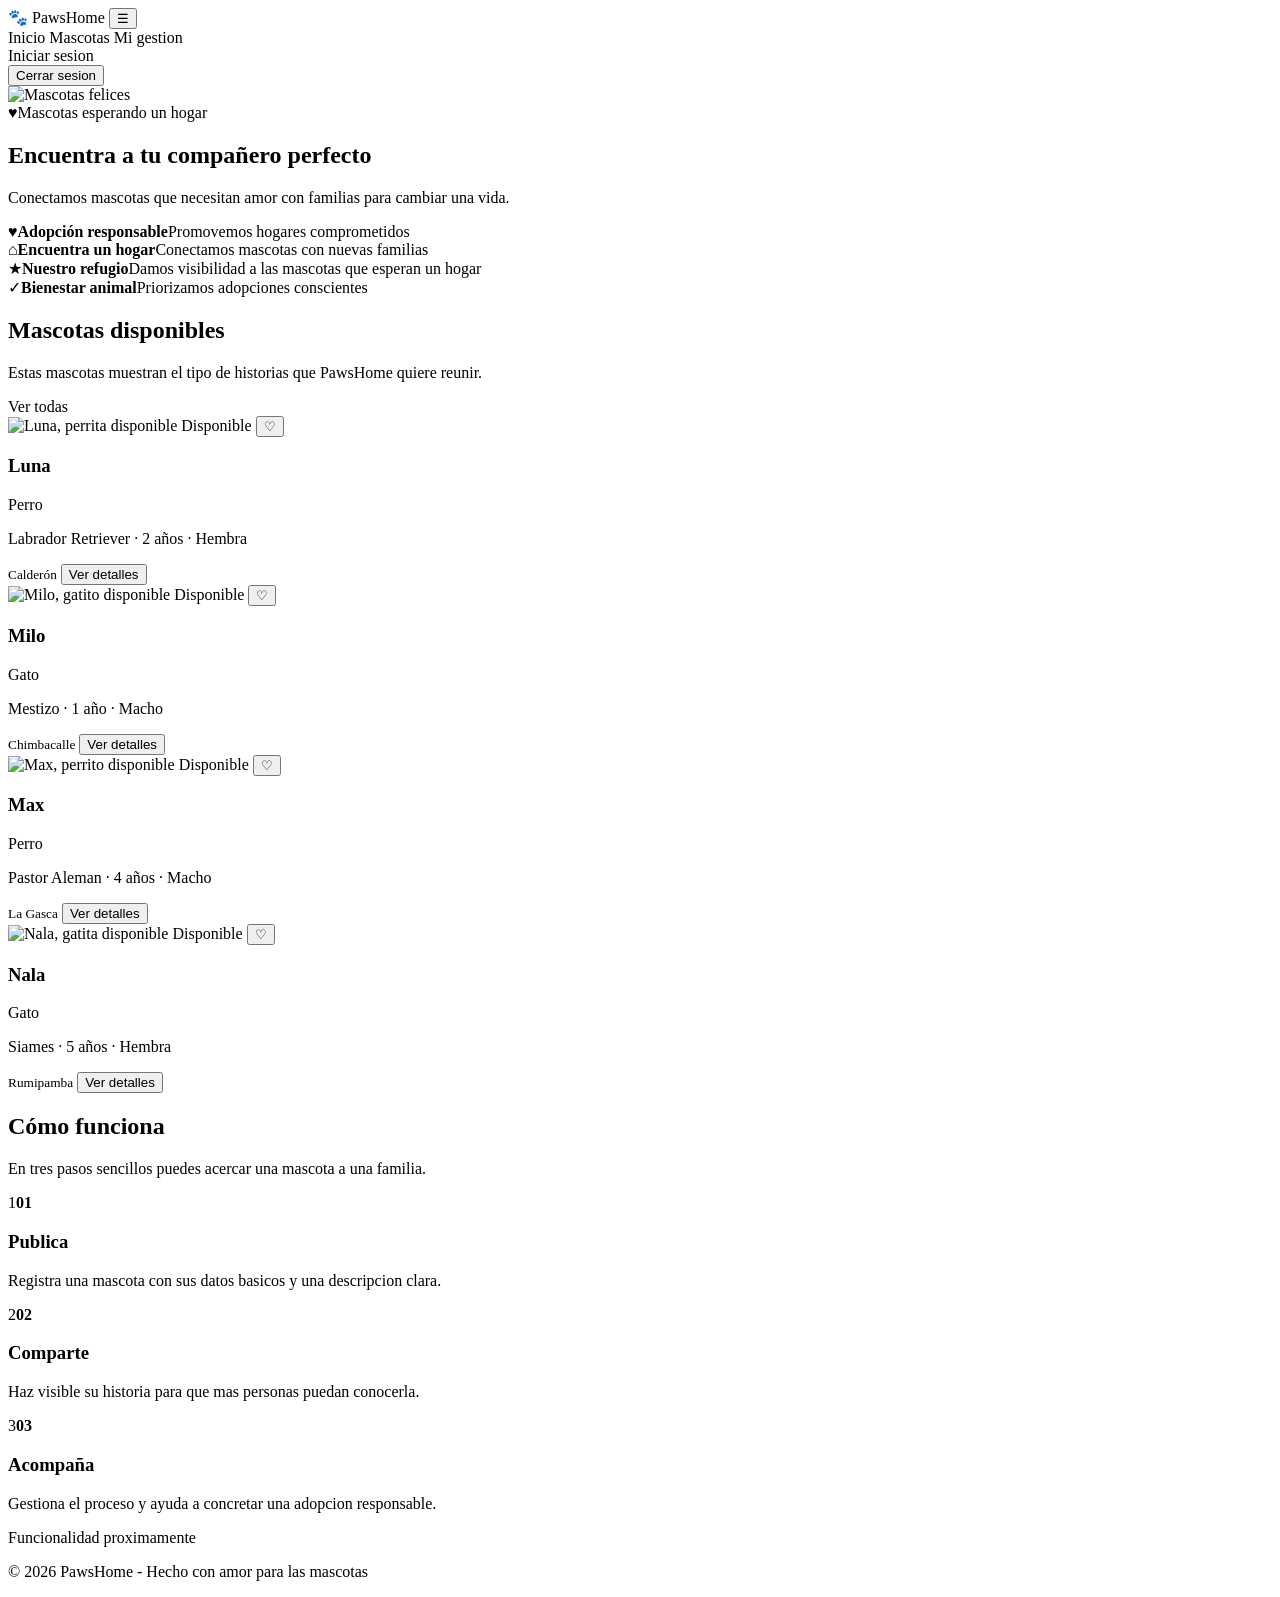
<file: pawshome/src/main/resources/templates/index.html>
<!DOCTYPE html>
<html lang="es" xmlns:th="http://www.thymeleaf.org" xmlns:sec="http://www.thymeleaf.org/extras/spring-security">
<head>
    <meta charset="UTF-8">
    <meta name="viewport" content="width=device-width, initial-scale=1.0">
    <title>Inicio | PawsHome</title>
    <link rel="stylesheet" th:href="@{/css/estilosGenerales.css}">
    <link rel="stylesheet" th:href="@{/css/inicio.css}">
</head>
<body class="pagina-inicio">
<nav class="barra-navegacion">
    <div class="contenedor navegacion-interior">
        <a class="marca" th:href="@{/}" aria-label="PawsHome">
            <span class="marca-icono" aria-hidden="true">🐾</span>
            <span>PawsHome</span>
        </a>
        <button class="boton-menu" type="button" aria-label="Abrir menu" aria-expanded="false" data-menu-toggle>☰</button>
        <div class="menu-navegacion" id="enlacesNavegacion">
            <div class="enlaces-centro">
                <a class="activo" th:href="@{/}">Inicio</a>
                <a th:href="@{/mascotas/disponibles}">Mascotas</a>
                <a sec:authorize="hasRole('ADMINISTRADOR_REFUGIO')" th:href="@{/mascotas/gestion}">Mi gestion</a>
            </div>
            <div class="acciones-usuario">
                <a sec:authorize="isAnonymous()" th:href="@{/login}">Iniciar sesion</a>
                <form sec:authorize="isAuthenticated()" class="logout-form" th:action="@{/logout}" method="post">
                    <button class="boton boton-secundario boton-pequeno" type="submit">Cerrar sesion</button>
                </form>
            </div>
        </div>
    </div>
</nav>

<main>
    <section class="portada">
        <img th:src="@{/images/portada.jpg}" alt="Mascotas felices">
        <div class="portada-filtro" aria-hidden="true"></div>
        <div class="portada-contenido">
            <div class="insignia"><span aria-hidden="true">♥</span><span>Mascotas esperando un hogar</span></div>
            <h1>Encuentra a tu compañero perfecto</h1>
            <p>Conectamos mascotas que necesitan amor con familias para cambiar una vida.</p>
        </div>
    </section>

    <section class="estadisticas">
        <div class="contenedor cuadricula-estadisticas">
            <div><span class="estadistica-icono" aria-hidden="true">♥</span><strong>Adopción responsable</strong><span>Promovemos hogares comprometidos</span></div>
            <div><span class="estadistica-icono" aria-hidden="true">⌂</span><strong>Encuentra un hogar</strong><span>Conectamos mascotas con nuevas familias</span></div>
            <div><span class="estadistica-icono" aria-hidden="true">★</span><strong>Nuestro refugio</strong><span>Damos visibilidad a las mascotas que esperan un hogar</span></div>
            <div><span class="estadistica-icono" aria-hidden="true">✓</span><strong>Bienestar animal</strong><span>Priorizamos adopciones conscientes</span></div>
        </div>
    </section>

    <section class="contenedor seccion mascotas-disponibles">
        <div class="encabezado-seccion">
            <div>
                <h2>Mascotas disponibles</h2>
                <p>Estas mascotas muestran el tipo de historias que PawsHome quiere reunir.</p>
            </div>
            <a class="boton boton-secundario boton-pequeno" th:href="@{/mascotas/disponibles}">Ver todas</a>
        </div>
        <div class="cuadricula-mascotas">
            <article class="tarjeta-mascota">
                <div class="foto-mascota">
                    <img th:src="@{/images/luna.jpg}" alt="Luna, perrita disponible">
                    <span class="estado">Disponible</span>
                    <button type="button" class="favorito" data-favorito aria-label="Agregar Luna a favoritos">♡</button>
                </div>
                <div class="contenido-tarjeta">
                    <div class="nombre-especie"><h3>Luna</h3><span>Perro</span></div>
                    <p>Labrador Retriever · 2 años · Hembra</p>
                    <small>Calderón</small>
                    <button class="boton boton-primario ancho-completo" type="button" data-proximamente>Ver detalles</button>
                </div>
            </article>
            <article class="tarjeta-mascota">
                <div class="foto-mascota">
                    <img th:src="@{/images/milo.jpg}" alt="Milo, gatito disponible">
                    <span class="estado">Disponible</span>
                    <button type="button" class="favorito" data-favorito aria-label="Agregar Milo a favoritos">♡</button>
                </div>
                <div class="contenido-tarjeta">
                    <div class="nombre-especie"><h3>Milo</h3><span>Gato</span></div>
                    <p>Mestizo · 1 año · Macho</p>
                    <small>Chimbacalle</small>
                    <button class="boton boton-primario ancho-completo" type="button" data-proximamente>Ver detalles</button>
                </div>
            </article>
            <article class="tarjeta-mascota">
                <div class="foto-mascota">
                    <img th:src="@{/images/max.jpg}" alt="Max, perrito disponible">
                    <span class="estado">Disponible</span>
                    <button type="button" class="favorito" data-favorito aria-label="Agregar Max a favoritos">♡</button>
                </div>
                <div class="contenido-tarjeta">
                    <div class="nombre-especie"><h3>Max</h3><span>Perro</span></div>
                    <p>Pastor Aleman · 4 años · Macho</p>
                    <small>La Gasca</small>
                    <button class="boton boton-primario ancho-completo" type="button" data-proximamente>Ver detalles</button>
                </div>
            </article>
            <article class="tarjeta-mascota">
                <div class="foto-mascota">
                    <img th:src="@{/images/nala.jpg}" alt="Nala, gatita disponible">
                    <span class="estado">Disponible</span>
                    <button type="button" class="favorito" data-favorito aria-label="Agregar Nala a favoritos">♡</button>
                </div>
                <div class="contenido-tarjeta">
                    <div class="nombre-especie"><h3>Nala</h3><span>Gato</span></div>
                    <p>Siames · 5 años · Hembra</p>
                    <small>Rumipamba</small>
                    <button class="boton boton-primario ancho-completo" type="button" data-proximamente>Ver detalles</button>
                </div>
            </article>
        </div>
    </section>

    <section class="como-funciona" sec:authorize="isAuthenticated()">
        <div class="contenedor">
            <div class="titulo-centrado">
                <h2>Cómo funciona</h2>
                <p>En tres pasos sencillos puedes acercar una mascota a una familia.</p>
            </div>
            <div class="cuadricula-pasos">
                <article><span class="emoji" aria-hidden="true">1</span><b>01</b><h3>Publica</h3><p>Registra una mascota con sus datos basicos y una descripcion clara.</p></article>
                <article><span class="emoji" aria-hidden="true">2</span><b>02</b><h3>Comparte</h3><p>Haz visible su historia para que mas personas puedan conocerla.</p></article>
                <article><span class="emoji" aria-hidden="true">3</span><b>03</b><h3>Acompaña</h3><p>Gestiona el proceso y ayuda a concretar una adopcion responsable.</p></article>
            </div>
        </div>
    </section>


</main>

<div class="aviso-proximamente" id="avisoProximamente" role="status" aria-live="polite">Funcionalidad proximamente</div>
<footer><p>© 2026 PawsHome - Hecho con amor para las mascotas</p></footer>
<script th:src="@{/js/interacciones.js}"></script>
</body>
</html>
</file>
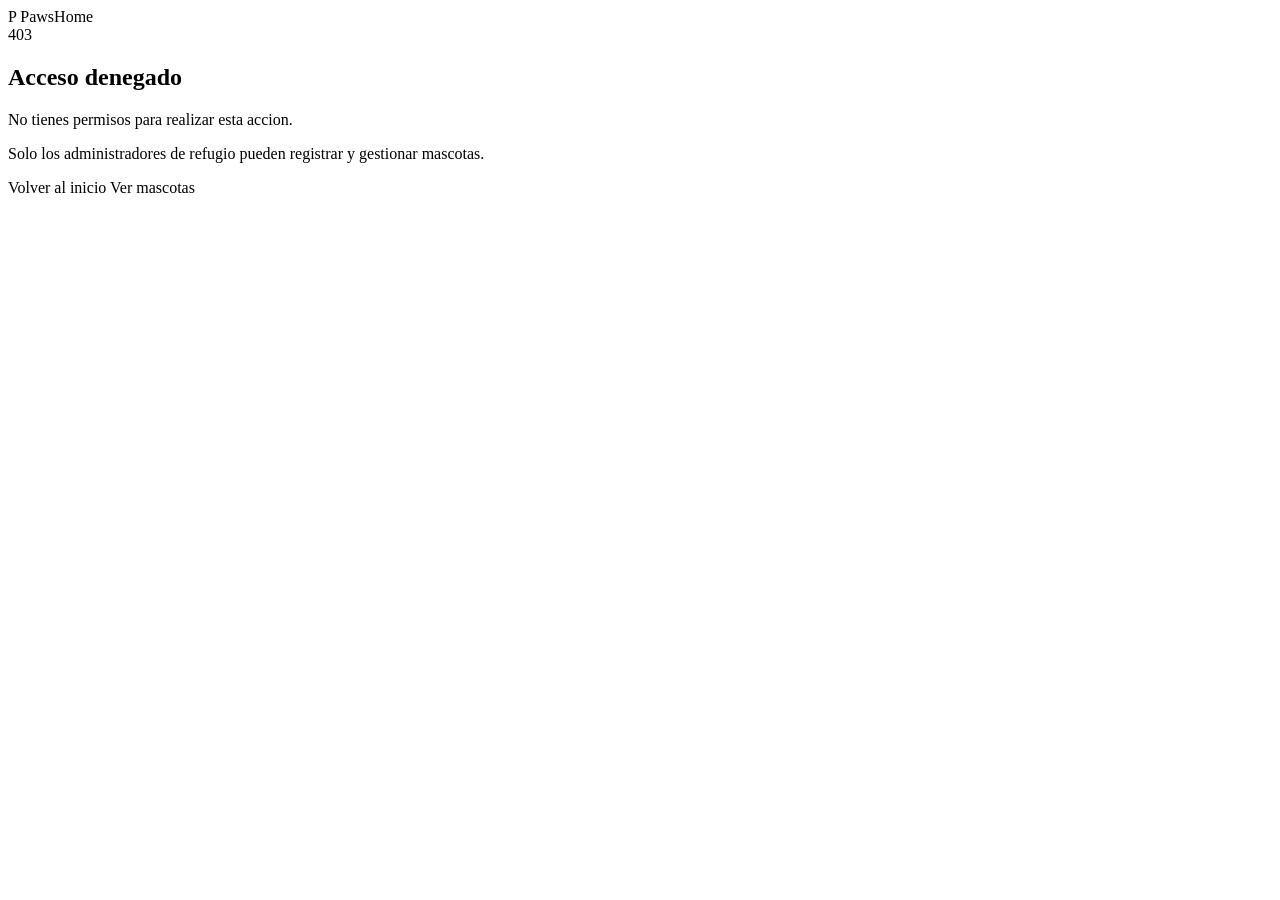
<file: pawshome/src/main/resources/templates/acceso-denegado.html>
<!DOCTYPE html>
<html lang="es" xmlns:th="http://www.thymeleaf.org">
<head>
    <meta charset="UTF-8">
    <meta name="viewport" content="width=device-width, initial-scale=1.0">
    <title>Acceso denegado | PawsHome</title>
    <link rel="stylesheet" th:href="@{/css/estilosGenerales.css}">
    <link rel="stylesheet" th:href="@{/css/acceso-denegado.css}">
</head>
<body class="pagina-denegada">
<main class="denegado-contenedor">
    <section class="denegado-panel">
        <a class="marca" th:href="@{/}" aria-label="PawsHome">
            <span class="marca-icono" aria-hidden="true">P</span>
            <span>PawsHome</span>
        </a>

        <div class="denegado-contenido">
            <span class="denegado-estado" aria-hidden="true">403</span>
            <h1>Acceso denegado</h1>
            <p>No tienes permisos para realizar esta accion.</p>
            <p class="denegado-ayuda">Solo los administradores de refugio pueden registrar y gestionar mascotas.</p>

            <div class="denegado-acciones">
                <a th:href="@{/}" class="boton boton-primario">Volver al inicio</a>
                <a th:href="@{/mascotas/disponibles}" class="boton boton-secundario">Ver mascotas</a>
            </div>
        </div>
    </section>

    <aside class="denegado-imagen" aria-hidden="true">
        <img th:src="@{/images/acceso.jpg}" alt="">
    </aside>
</main>
</body>
</html>
</file>
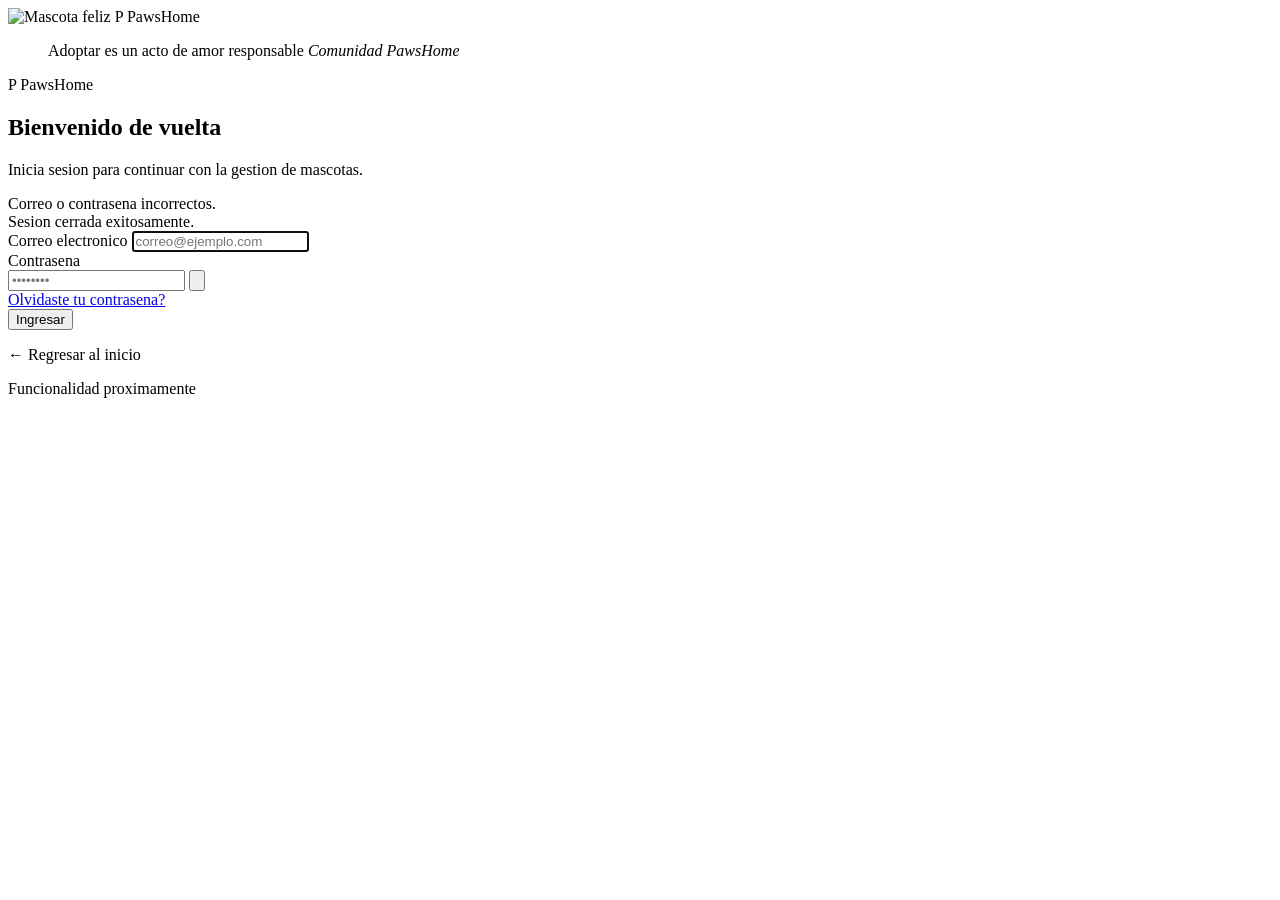
<file: pawshome/src/main/resources/templates/login.html>
<!DOCTYPE html>
<html lang="es" xmlns:th="http://www.thymeleaf.org">
<head>
    <meta charset="UTF-8">
    <meta name="viewport" content="width=device-width, initial-scale=1.0">
    <title>Iniciar sesion | PawsHome</title>
    <link rel="stylesheet" th:href="@{/css/estilosGenerales.css}">
    <link rel="stylesheet" th:href="@{/css/login.css}">
</head>
<body class="pagina-acceso">
<main class="acceso-contenedor">
    <section class="panel-imagen">
        <img th:src="@{/images/acceso.jpg}" alt="Mascota feliz">
        <a class="marca marca-clara" th:href="@{/}" aria-label="PawsHome">
            <span class="marca-icono" aria-hidden="true">P</span>
            <span>PawsHome</span>
        </a>
        <blockquote>
            Adoptar es un acto de amor responsable
            <cite>Comunidad PawsHome</cite>
        </blockquote>
    </section>

    <section class="panel-formulario">
        <div class="formulario-acceso">
            <a class="marca marca-movil" th:href="@{/}" aria-label="PawsHome">
                <span class="marca-icono" aria-hidden="true">P</span>
                <span>PawsHome</span>
            </a>
            <h1>Bienvenido de vuelta</h1>
            <p>Inicia sesion para continuar con la gestion de mascotas.</p>

            <div th:if="${param.error}" class="mensaje-error" role="alert">
                Correo o contrasena incorrectos.
            </div>
            <div th:if="${param.logout}" class="mensaje-info" role="status">
                Sesion cerrada exitosamente.
            </div>

            <form id="formularioInicioSesion" th:action="@{/login}" method="post">
                <div class="grupo-campo">
                    <label for="username">Correo electronico</label>
                    <input type="email"
                           id="username"
                           name="username"
                           placeholder="correo@ejemplo.com"
                           autocomplete="username"
                           required
                           autofocus>
                </div>
                <div class="grupo-campo">
                    <label for="password">Contrasena</label>
                    <div class="campo-con-boton">
                        <input type="password"
                               id="password"
                               name="password"
                               placeholder="••••••••"
                               autocomplete="current-password"
                               required>
                        <button type="button"
                                class="mostrar-contrasena"
                                data-toggle-password="password"
                                aria-label="Mostrar contrasena"
                                aria-pressed="false">
                            <svg class="icono-ojo" viewBox="0 0 24 24" aria-hidden="true" focusable="false">
                                <path class="ojo-contorno" d="M2.5 12s3.5-6 9.5-6 9.5 6 9.5 6-3.5 6-9.5 6-9.5-6-9.5-6Z"></path>
                                <circle class="ojo-pupila" cx="12" cy="12" r="3"></circle>
                                <path class="ojo-cerrado" d="M4 4l16 16"></path>
                            </svg>
                        </button>
                    </div>
                    <a class="enlace-auxiliar" href="#" data-proximamente>Olvidaste tu contrasena?</a>
                </div>
                <button type="submit" class="boton boton-primario ancho-completo">Ingresar</button>
            </form>

            <p class="volver-inicio"><a th:href="@{/}">← Regresar al inicio</a></p>
        </div>
    </section>
</main>
<div class="aviso-proximamente" id="avisoProximamente" role="status" aria-live="polite">Funcionalidad proximamente</div>
<script th:src="@{/js/interacciones.js}"></script>
</body>
</html>
</file>
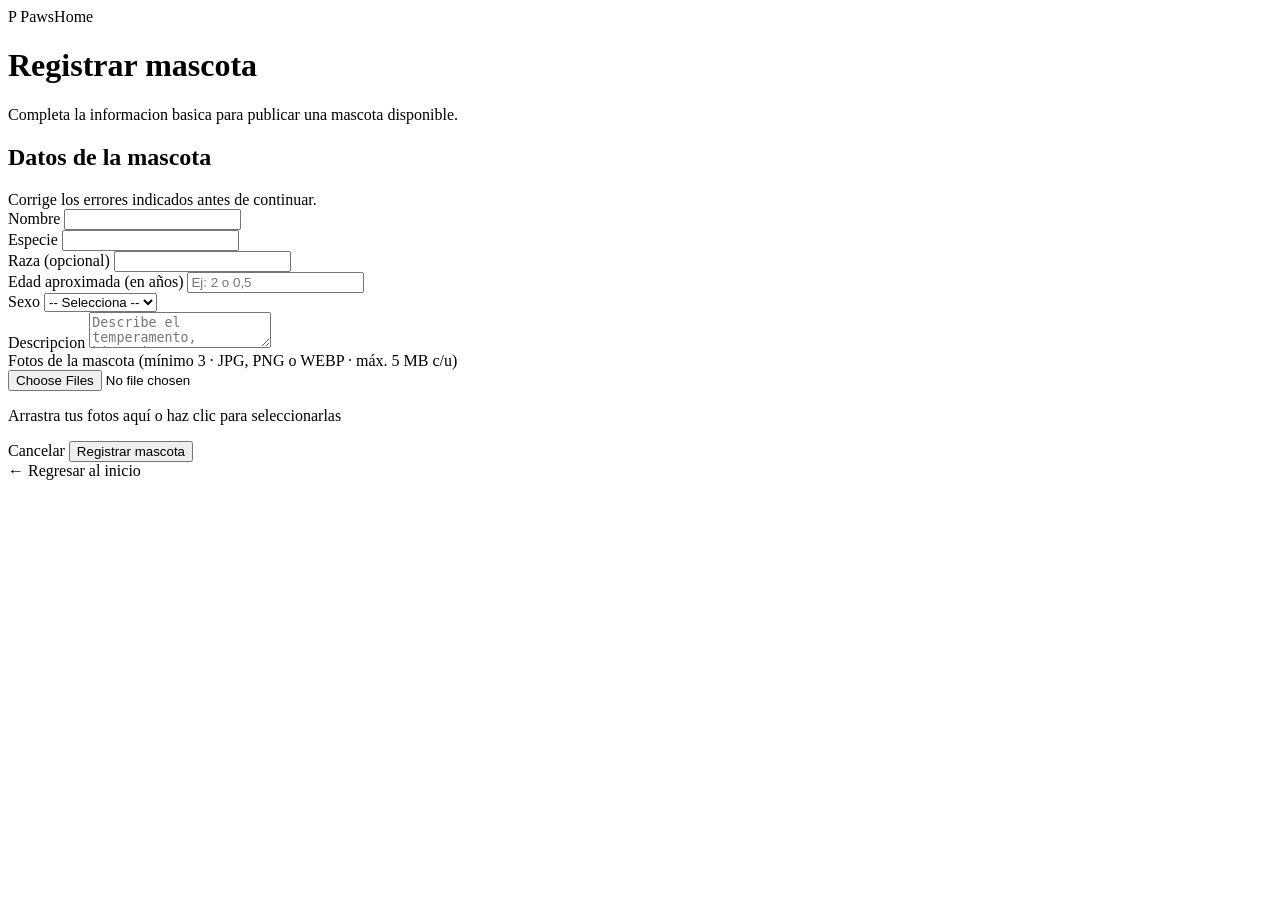
<file: pawshome/src/main/resources/templates/registro-mascota.html>
<!DOCTYPE html>
<html lang="es" xmlns:th="http://www.thymeleaf.org">
<head>
    <meta charset="UTF-8">
    <meta name="viewport" content="width=device-width, initial-scale=1.0">
    <title>Registrar mascota | PawsHome</title>
    <link rel="stylesheet" th:href="@{/css/estilosGenerales.css}">
    <link rel="stylesheet" th:href="@{/css/registro-mascota.css}">
</head>
<body class="pagina-registro-mascota">
<main class="registro-contenedor">
    <header class="registro-encabezado">
        <a class="marca" th:href="@{/}" aria-label="PawsHome">
            <span class="marca-icono" aria-hidden="true">P</span>
            <span>PawsHome</span>
        </a>
        <h1>Registrar mascota</h1>
        <p>Completa la informacion basica para publicar una mascota disponible.</p>
    </header>

    <form class="tarjeta-formulario"
          th:action="@{/mascotas}"
          th:object="${mascotaForm}"
          method="post"
          enctype="multipart/form-data"
          novalidate>
        <h2>Datos de la mascota</h2>

        <div class="resumen-errores" th:if="${#fields.hasAnyErrors() or imagenError != null}">
            Corrige los errores indicados antes de continuar.
        </div>

        <div class="rejilla-formulario">
            <div class="grupo-campo">
                <label for="nombre">Nombre</label>
                <input id="nombre"
                       type="text"
                       th:field="*{nombre}"
                       th:classappend="${#fields.hasErrors('nombre')} ? 'campo-invalido' : ''"
                       th:aria-invalid="${#fields.hasErrors('nombre')}"
                       th:aria-describedby="${#fields.hasErrors('nombre')} ? 'nombre-error' : null"
                       maxlength="50"
                       oninput="this.value=this.value.replace(/[^a-zA-ZáéíóúÁÉÍÓÚüÜñÑ\s\-]/g,'')"
                       required>
                <span id="nombre-error"
                      class="error-campo"
                      th:if="${#fields.hasErrors('nombre')}"
                      th:errors="*{nombre}"></span>
            </div>

            <div class="grupo-campo">
                <label for="especie">Especie</label>
                <input id="especie"
                       type="text"
                       th:field="*{especie}"
                       th:classappend="${#fields.hasErrors('especie')} ? 'campo-invalido' : ''"
                       th:aria-invalid="${#fields.hasErrors('especie')}"
                       th:aria-describedby="${#fields.hasErrors('especie')} ? 'especie-error' : null"
                       maxlength="40"
                       oninput="this.value=this.value.replace(/[^a-zA-ZáéíóúÁÉÍÓÚüÜñÑ\s]/g,'')"
                       required>
                <span id="especie-error"
                      class="error-campo"
                      th:if="${#fields.hasErrors('especie')}"
                      th:errors="*{especie}"></span>
            </div>

            <div class="grupo-campo">
                <label for="raza">Raza <span>(opcional)</span></label>
                <input id="raza"
                       type="text"
                       th:field="*{raza}"
                       th:classappend="${#fields.hasErrors('raza')} ? 'campo-invalido' : ''"
                       th:aria-invalid="${#fields.hasErrors('raza')}"
                       th:aria-describedby="${#fields.hasErrors('raza')} ? 'raza-error' : null"
                       maxlength="60"
                       oninput="this.value=this.value.replace(/[^a-zA-ZáéíóúÁÉÍÓÚüÜñÑ\s\-]/g,'')">
                <span id="raza-error"
                      class="error-campo"
                      th:if="${#fields.hasErrors('raza')}"
                      th:errors="*{raza}"></span>
            </div>

            <div class="grupo-campo">
                <label for="edadAproximada">Edad aproximada (en años)</label>
                <input id="edadAproximada"
                       type="text"
                       th:field="*{edadAproximada}"
                       th:classappend="${#fields.hasErrors('edadAproximada')} ? 'campo-invalido' : ''"
                       th:aria-invalid="${#fields.hasErrors('edadAproximada')}"
                       th:aria-describedby="${#fields.hasErrors('edadAproximada')} ? 'edadAproximada-error' : null"
                       maxlength="4"
                       inputmode="decimal"
                       placeholder="Ej: 2 o 0,5"
                       oninput="this.value=this.value.replace(/[^0-9,]/g,'')"
                       required>
                <span id="edadAproximada-error"
                      class="error-campo"
                      th:if="${#fields.hasErrors('edadAproximada')}"
                      th:errors="*{edadAproximada}"></span>
            </div>

            <div class="grupo-campo">
                <label for="sexo">Sexo</label>
                <select id="sexo"
                        th:field="*{sexo}"
                        th:classappend="${#fields.hasErrors('sexo')} ? 'campo-invalido' : ''"
                        th:aria-invalid="${#fields.hasErrors('sexo')}"
                        th:aria-describedby="${#fields.hasErrors('sexo')} ? 'sexo-error' : null"
                        required>
                    <option value="">-- Selecciona --</option>
                    <option value="Macho">Macho</option>
                    <option value="Hembra">Hembra</option>
                </select>
                <span id="sexo-error"
                      class="error-campo"
                      th:if="${#fields.hasErrors('sexo')}"
                      th:errors="*{sexo}"></span>
            </div>

            <div class="grupo-campo grupo-campo-ancho">
                <label for="descripcion">Descripcion</label>
                <textarea id="descripcion"
                          th:field="*{descripcion}"
                          th:classappend="${#fields.hasErrors('descripcion')} ? 'campo-invalido' : ''"
                          th:aria-invalid="${#fields.hasErrors('descripcion')}"
                          th:aria-describedby="${#fields.hasErrors('descripcion')} ? 'descripcion-error descripcion-contador' : 'descripcion-contador'"
                          maxlength="255"
                          data-contador-caracteres="descripcion-contador"
                          placeholder="Describe el temperamento, historia y necesidades especiales de la mascota"
                          required></textarea>
                <span id="descripcion-contador" class="contador-caracteres"></span>
                <span id="descripcion-error"
                      class="error-campo"
                      th:if="${#fields.hasErrors('descripcion')}"
                      th:errors="*{descripcion}"></span>
            </div>

            <!-- Carga de imágenes -->
            <div class="grupo-campo grupo-campo-ancho">
                <label for="imagenes">
                    Fotos de la mascota <span>(mínimo 3 · JPG, PNG o WEBP · máx. 5 MB c/u)</span>
                </label>

                <div id="zona-carga"
                     class="zona-carga"
                     th:classappend="${imagenError != null} ? 'campo-invalido' : ''">
                    <input id="imagenes"
                           type="file"
                           name="imagenes"
                           accept="image/jpeg,image/png,image/webp"
                           multiple
                           required>
                    <p class="zona-carga-texto">Arrastra tus fotos aquí o haz clic para seleccionarlas</p>
                </div>

                <span id="imagenes-contador" class="ayuda-campo"></span>
                <span class="error-campo" th:if="${imagenError != null}" th:text="${imagenError}"></span>

                <div id="imagenes-preview" class="imagenes-preview"></div>
            </div>
        </div>

        <div class="acciones-registro">
            <a class="boton boton-secundario" th:href="@{/}">Cancelar</a>
            <button class="boton boton-primario" type="submit">Registrar mascota</button>
        </div>
    </form>

    <a th:href="@{/}" class="volver-inicio">← Regresar al inicio</a>
</main>

<script th:src="@{/js/interacciones.js}"></script>
<script>
    (function () {
        const input = document.getElementById('imagenes');
        const contador = document.getElementById('imagenes-contador');
        const preview = document.getElementById('imagenes-preview');
        const TIPOS_VALIDOS = ['image/jpeg', 'image/png', 'image/webp'];
        const MAX_BYTES = 5 * 1024 * 1024;
        let urlsPreview = [];
        let archivosSeleccionados = [];

        function limpiarPreview() {
            urlsPreview.forEach(function (item) {
                URL.revokeObjectURL(item.url);
            });
            urlsPreview = [];
            preview.innerHTML = '';
        }

        function obtenerClaveArchivo(archivo) {
            return archivo.name + '-' + archivo.size + '-' + archivo.lastModified;
        }

        function sincronizarInput() {
            const transferencia = new DataTransfer();
            archivosSeleccionados.forEach(function (archivo) {
                transferencia.items.add(archivo);
            });
            input.files = transferencia.files;
        }

        function actualizarContador(errores) {
            const validas = archivosSeleccionados.length;
            contador.textContent = validas + ' imagen(es) seleccionada(s)' +
                (errores.length > 0 ? ' Â· ' + errores.join(', ') : '');
            contador.style.color = validas >= 3 ? '#2e7d32' : '#c62828';
        }

        function quitarArchivo(indice) {
            archivosSeleccionados.splice(indice, 1);
            sincronizarInput();
            limpiarPreview();
            renderizarCarrusel(archivosSeleccionados);
            actualizarContador([]);
        }

        function crearBotonCarrusel(texto, etiqueta) {
            const boton = document.createElement('button');
            boton.type = 'button';
            boton.className = 'carrusel-preview-boton';
            boton.textContent = texto;
            boton.setAttribute('aria-label', etiqueta);
            return boton;
        }

        function renderizarCarrusel(archivos) {
            if (archivos.length === 0) {
                return;
            }

            urlsPreview = archivos.map(function (archivo, i) {
                return {
                    url: URL.createObjectURL(archivo),
                    nombre: archivo.name,
                    etiqueta: i === 0 ? 'Portada' : 'Foto ' + (i + 1)
                };
            });

            let indiceActual = 0;
            const carrusel = document.createElement('div');
            carrusel.className = 'carrusel-preview';

            const marco = document.createElement('div');
            marco.className = 'carrusel-preview-marco';

            const imagen = document.createElement('img');
            imagen.className = 'carrusel-preview-imagen';

            const etiqueta = document.createElement('span');
            etiqueta.className = 'carrusel-preview-etiqueta';

            const indicador = document.createElement('span');
            indicador.className = 'carrusel-preview-indicador';

            const anterior = crearBotonCarrusel('<', 'Ver imagen anterior');
            const siguiente = crearBotonCarrusel('>', 'Ver imagen siguiente');
            const quitarActual = crearBotonCarrusel('x', 'Quitar imagen actual');
            anterior.classList.add('carrusel-preview-anterior');
            siguiente.classList.add('carrusel-preview-siguiente');
            quitarActual.classList.add('carrusel-preview-quitar');

            const miniaturas = document.createElement('div');
            miniaturas.className = 'carrusel-preview-miniaturas';

            function actualizarCarrusel(nuevoIndice) {
                indiceActual = (nuevoIndice + urlsPreview.length) % urlsPreview.length;
                const actual = urlsPreview[indiceActual];
                imagen.src = actual.url;
                imagen.alt = actual.nombre;
                etiqueta.textContent = actual.etiqueta;
                indicador.textContent = (indiceActual + 1) + ' / ' + urlsPreview.length;

                miniaturas.querySelectorAll('.carrusel-preview-miniatura').forEach(function (boton, i) {
                    const activo = i === indiceActual;
                    boton.classList.toggle('activo', activo);
                    boton.setAttribute('aria-current', activo ? 'true' : 'false');
                });
            }

            urlsPreview.forEach(function (item, i) {
                const miniatura = document.createElement('div');
                miniatura.className = 'carrusel-preview-miniatura';

                const verMiniatura = document.createElement('button');
                verMiniatura.type = 'button';
                verMiniatura.className = 'carrusel-preview-ver';
                verMiniatura.setAttribute('aria-label', 'Ver ' + item.etiqueta.toLowerCase());

                const img = document.createElement('img');
                img.src = item.url;
                img.alt = '';

                const quitarMiniatura = document.createElement('button');
                quitarMiniatura.type = 'button';
                quitarMiniatura.className = 'carrusel-preview-miniatura-quitar';
                quitarMiniatura.textContent = 'x';
                quitarMiniatura.setAttribute('aria-label', 'Quitar ' + item.etiqueta.toLowerCase());

                verMiniatura.appendChild(img);
                verMiniatura.addEventListener('click', function () {
                    actualizarCarrusel(i);
                });

                quitarMiniatura.addEventListener('click', function () {
                    quitarArchivo(i);
                });

                miniatura.appendChild(verMiniatura);
                miniatura.appendChild(quitarMiniatura);
                miniaturas.appendChild(miniatura);
            });

            anterior.addEventListener('click', function () {
                actualizarCarrusel(indiceActual - 1);
            });

            siguiente.addEventListener('click', function () {
                actualizarCarrusel(indiceActual + 1);
            });

            marco.appendChild(imagen);
            marco.appendChild(etiqueta);
            marco.appendChild(indicador);
            marco.appendChild(quitarActual);

            if (urlsPreview.length > 1) {
                marco.appendChild(anterior);
                marco.appendChild(siguiente);
            }

            carrusel.appendChild(marco);
            carrusel.appendChild(miniaturas);
            preview.appendChild(carrusel);
            actualizarCarrusel(0);

            quitarActual.addEventListener('click', function () {
                quitarArchivo(indiceActual);
            });
        }

        input.addEventListener('change', function () {
            limpiarPreview();
            const archivos = Array.from(this.files);
            let errores = [];
            const clavesActuales = new Set(archivosSeleccionados.map(obtenerClaveArchivo));

            archivos.forEach(function (archivo) {
                if (!TIPOS_VALIDOS.includes(archivo.type)) {
                    errores.push(archivo.name + ': formato no permitido');
                    return;
                }
                if (archivo.size > MAX_BYTES) {
                    errores.push(archivo.name + ': supera 5 MB');
                    return;
                }
                const clave = obtenerClaveArchivo(archivo);
                if (clavesActuales.has(clave)) {
                    errores.push(archivo.name + ': ya seleccionada');
                    return;
                }

                archivosSeleccionados.push(archivo);
                clavesActuales.add(clave);
            });

            sincronizarInput();
            renderizarCarrusel(archivosSeleccionados);

            const validas = archivosSeleccionados.length;

            contador.textContent = validas + ' imagen(es) seleccionada(s)' +
                (errores.length > 0 ? ' · ' + errores.join(', ') : '');
            contador.style.color = validas >= 3 ? '#2e7d32' : '#c62828';
        });

        document.querySelector('form').addEventListener('submit', function (e) {
            sincronizarInput();
            if (archivosSeleccionados.length < 3) {
                e.preventDefault();
                contador.textContent = 'Debes seleccionar al menos 3 imágenes válidas antes de enviar';
                contador.style.color = '#c62828';
                input.focus();
            }
        });
    })();
</script>
</body>
</html>
</file>
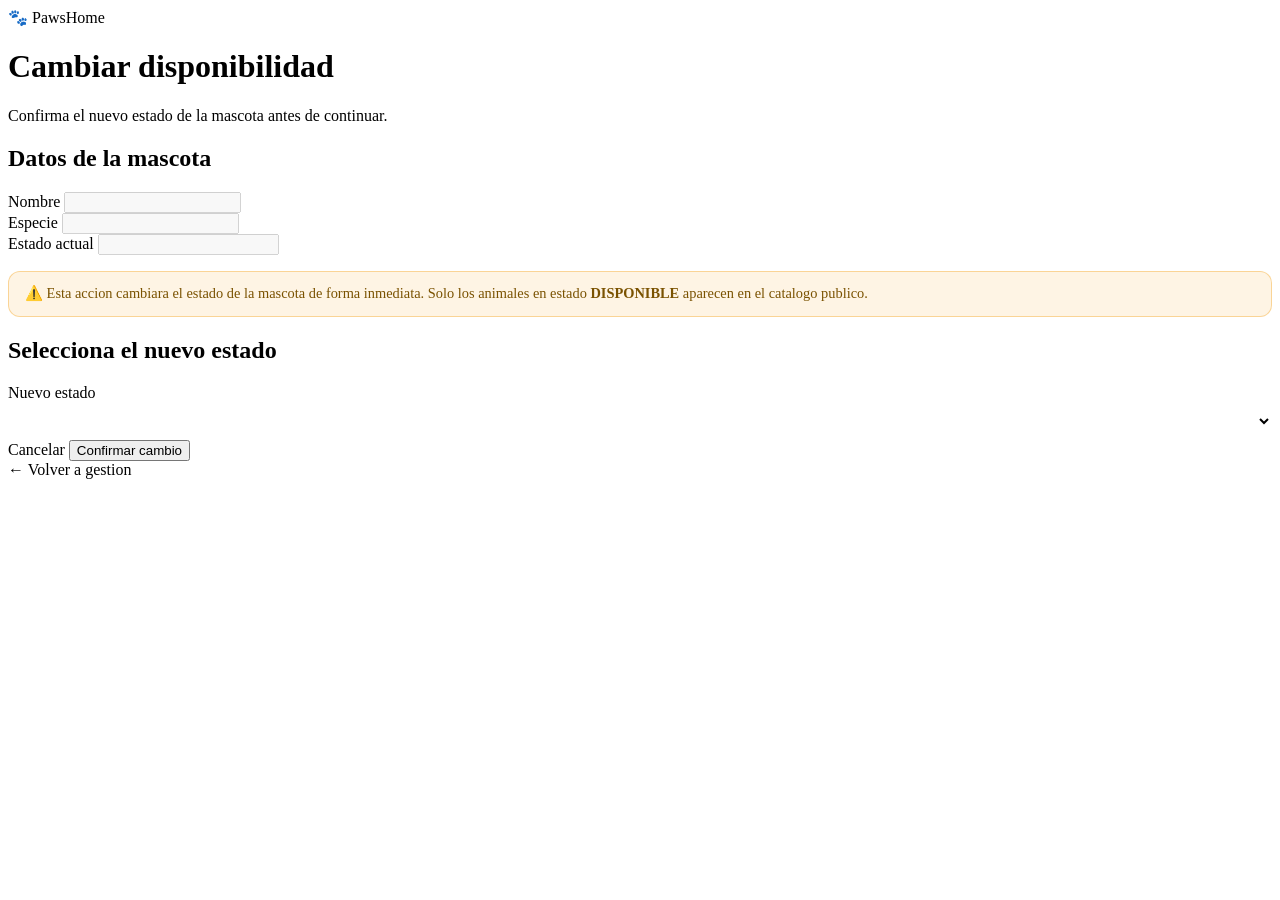
<file: pawshome/src/main/resources/templates/mascotas/cambiar-disponibilidad.html>
<!DOCTYPE html>
<html lang="es" xmlns:th="http://www.thymeleaf.org" xmlns:sec="http://www.thymeleaf.org/extras/spring-security">
<head>
    <meta charset="UTF-8">
    <meta name="viewport" content="width=device-width, initial-scale=1.0">
    <title>Cambiar disponibilidad | PawsHome</title>
    <link rel="stylesheet" th:href="@{/css/estilosGenerales.css}">
    <link rel="stylesheet" th:href="@{/css/registro-mascota.css}">
</head>
<body class="pagina-registro-mascota">
<main class="registro-contenedor">

    <header class="registro-encabezado">
        <a class="marca" th:href="@{/}" aria-label="PawsHome">
            <span class="marca-icono" aria-hidden="true">🐾</span>
            <span>PawsHome</span>
        </a>
        <h1>Cambiar disponibilidad</h1>
        <p>Confirma el nuevo estado de la mascota antes de continuar.</p>
    </header>

    <!-- Datos actuales de la mascota -->
    <div class="tarjeta-formulario" style="margin-bottom: 1rem;">
        <h2>Datos de la mascota</h2>
        <div class="rejilla-formulario">
            <div class="grupo-campo">
                <label>Nombre</label>
                <input type="text" th:value="${mascota.nombre}" disabled>
            </div>
            <div class="grupo-campo">
                <label>Especie</label>
                <input type="text" th:value="${mascota.especie}" disabled>
            </div>
            <div class="grupo-campo grupo-campo-ancho">
                <label>Estado actual</label>
                <input type="text" th:value="${mascota.estadoDisponibilidad}" disabled
                       style="font-weight: 700; color: var(--primario);">
            </div>
        </div>
    </div>

    <!-- Advertencia -->
    <div style="padding: .85rem 1rem; background: rgba(245,166,35,.12); border: 1.5px solid rgba(245,166,35,.4);
                border-radius: .75rem; font-size: .9rem; margin-bottom: 1rem; color: #7a5200;">
        ⚠️ Esta accion cambiara el estado de la mascota de forma inmediata.
        Solo los animales en estado <strong>DISPONIBLE</strong> aparecen en el catalogo publico.
    </div>

    <!-- Formulario de confirmacion -->
    <form class="tarjeta-formulario"
          th:action="@{/mascotas/{id}/disponibilidad(id=${mascota.id})}"
          method="post">

        <h2>Selecciona el nuevo estado</h2>

        <div class="rejilla-formulario">
            <div class="grupo-campo grupo-campo-ancho">
                <label for="nuevoEstado">Nuevo estado</label>
                <select id="nuevoEstado" name="nuevoEstado"
                        style="width:100%; padding:.6rem .75rem; border:1.5px solid var(--borde);
                               border-radius:.6rem; font-size:1rem; background:#fff; cursor:pointer;">
                    <option th:each="estado : ${estados}"
                            th:value="${estado}"
                            th:text="${estado}"
                            th:selected="${estado == nuevoEstado}"></option>
                </select>
            </div>
        </div>

        <div class="acciones-registro">
            <a class="boton boton-secundario" th:href="@{/mascotas/gestion}">Cancelar</a>
            <button class="boton boton-primario" type="submit">Confirmar cambio</button>
        </div>
    </form>

    <a th:href="@{/mascotas/gestion}" class="volver-inicio">← Volver a gestion</a>

</main>
<script th:src="@{/js/interacciones.js}"></script>
</body>
</html>
</file>
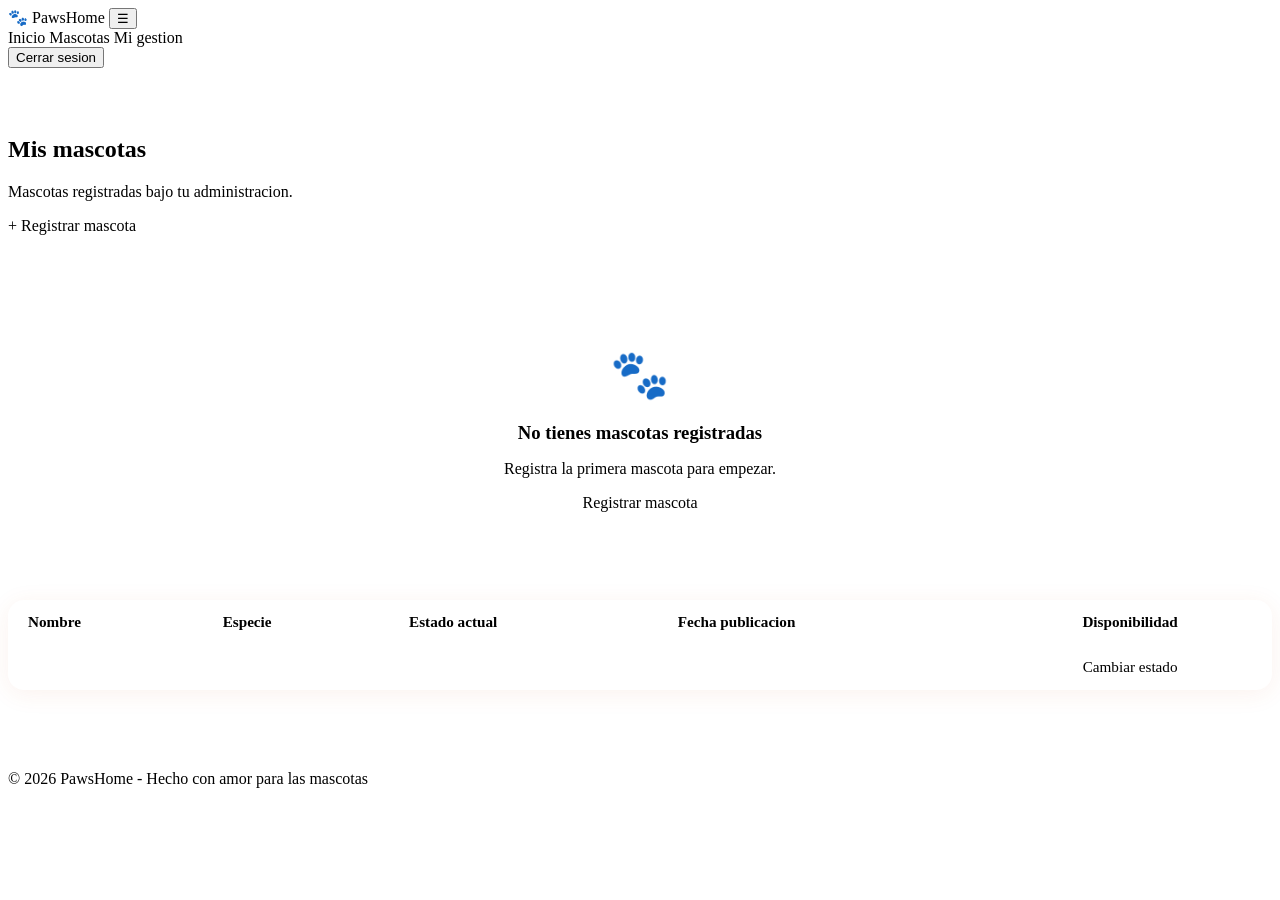
<file: pawshome/src/main/resources/templates/mascotas/gestion.html>
<!DOCTYPE html>
<html lang="es" xmlns:th="http://www.thymeleaf.org" xmlns:sec="http://www.thymeleaf.org/extras/spring-security">
<head>
    <meta charset="UTF-8">
    <meta name="viewport" content="width=device-width, initial-scale=1.0">
    <title>Gestion de mascotas | PawsHome</title>
    <link rel="stylesheet" th:href="@{/css/estilosGenerales.css}">
    <link rel="stylesheet" th:href="@{/css/inicio.css}">
</head>
<body class="pagina-inicio">

<nav class="barra-navegacion">
    <div class="contenedor navegacion-interior">
        <a class="marca" th:href="@{/}" aria-label="PawsHome">
            <span class="marca-icono" aria-hidden="true">🐾</span>
            <span>PawsHome</span>
        </a>
        <button class="boton-menu" type="button" aria-label="Abrir menu" aria-expanded="false" data-menu-toggle>☰</button>
        <div class="menu-navegacion" id="enlacesNavegacion">
            <div class="enlaces-centro">
                <a th:href="@{/}">Inicio</a>
                <a th:href="@{/mascotas/disponibles}">Mascotas</a>
                <a class="activo" th:href="@{/mascotas/gestion}">Mi gestion</a>
            </div>
            <div class="acciones-usuario">
                <form sec:authorize="isAuthenticated()" class="logout-form" th:action="@{/logout}" method="post">
                    <button class="boton boton-secundario boton-pequeno" type="submit">Cerrar sesion</button>
                </form>
            </div>
        </div>
    </div>
</nav>

<main>
    <section class="contenedor seccion" style="padding-top: 3rem; padding-bottom: 4rem;">

        <div class="encabezado-seccion">
            <div>
                <h2>Mis mascotas</h2>
                <p>Mascotas registradas bajo tu administracion.</p>
            </div>
            <a th:if="${!#lists.isEmpty(mascotas)}"
               class="boton boton-primario boton-pequeno"
               th:href="@{/mascotas/nueva}">+ Registrar mascota</a>
        </div>

        <!-- Estado vacio -->
        <div th:if="${#lists.isEmpty(mascotas)}" style="text-align:center; padding: 4rem 1rem;">
            <p style="font-size: 3rem; margin-bottom: 1rem;">🐾</p>
            <h3 style="font-family: 'Lora', serif; margin-bottom: .5rem;">No tienes mascotas registradas</h3>
            <p style="color: var(--texto-suave);">Registra la primera mascota para empezar.</p>
            <a class="boton boton-primario" th:href="@{/mascotas/nueva}" style="margin-top: 1.5rem;">Registrar mascota</a>
        </div>

        <!-- Tabla de mascotas -->
        <div th:if="${!#lists.isEmpty(mascotas)}"
             style="background:#fff; border:1px solid var(--borde); border-radius:1rem;
                    box-shadow:0 4px 24px rgba(200,90,42,.08); overflow:hidden; margin-top:1.5rem;">
            <table style="width:100%; border-collapse:collapse; font-size:.95rem;">
                <thead>
                    <tr style="background:var(--suave); border-bottom:1.5px solid var(--borde);">
                        <th style="padding:.85rem 1.25rem; text-align:left; font-weight:700;">Nombre</th>
                        <th style="padding:.85rem 1.25rem; text-align:left; font-weight:700;">Especie</th>
                        <th style="padding:.85rem 1.25rem; text-align:left; font-weight:700;">Estado actual</th>
                        <th style="padding:.85rem 1.25rem; text-align:left; font-weight:700;">Fecha publicacion</th>
                        <th style="padding:.85rem 1.25rem; text-align:center; font-weight:700;">Disponibilidad</th>
                    </tr>
                </thead>
                <tbody>
                    <tr th:each="mascota, iter : ${mascotas}"
                        th:style="${iter.odd} ? 'background:#fafafa; border-bottom:1px solid var(--borde);'
                                             : 'background:#fff; border-bottom:1px solid var(--borde);'">
                        <td style="padding:.85rem 1.25rem; font-weight:600;" th:text="${mascota.nombre}"></td>
                        <td style="padding:.85rem 1.25rem;" th:text="${mascota.especie}"></td>
                        <td style="padding:.85rem 1.25rem;">
                            <span th:text="${mascota.estadoDisponibilidad}"
                                  th:style="${mascota.estadoDisponibilidad.name() == 'DISPONIBLE'}
                                            ? 'color:#1a7f3c; font-weight:700;'
                                            : (${mascota.estadoDisponibilidad.name() == 'ADOPTADO'}
                                               ? 'color:var(--primario); font-weight:700;'
                                               : 'color:var(--texto-suave); font-weight:700;')">
                            </span>
                        </td>
                        <td style="padding:.85rem 1.25rem; color:var(--texto-suave); font-size:.875rem;"
                            th:text="${#temporals.format(mascota.fechaPublicacion, 'dd/MM/yyyy')}"></td>
                        <td style="padding:.85rem 1.25rem; text-align:center;">
                            <a class="boton boton-secundario boton-pequeno"
                               th:href="@{/mascotas/{id}/disponibilidad(id=${mascota.id})}">
                                Cambiar estado
                            </a>
                        </td>
                    </tr>
                </tbody>
            </table>
        </div>

    </section>
</main>

<footer><p>© 2026 PawsHome - Hecho con amor para las mascotas</p></footer>
<script th:src="@{/js/interacciones.js}"></script>
</body>
</html>
</file>
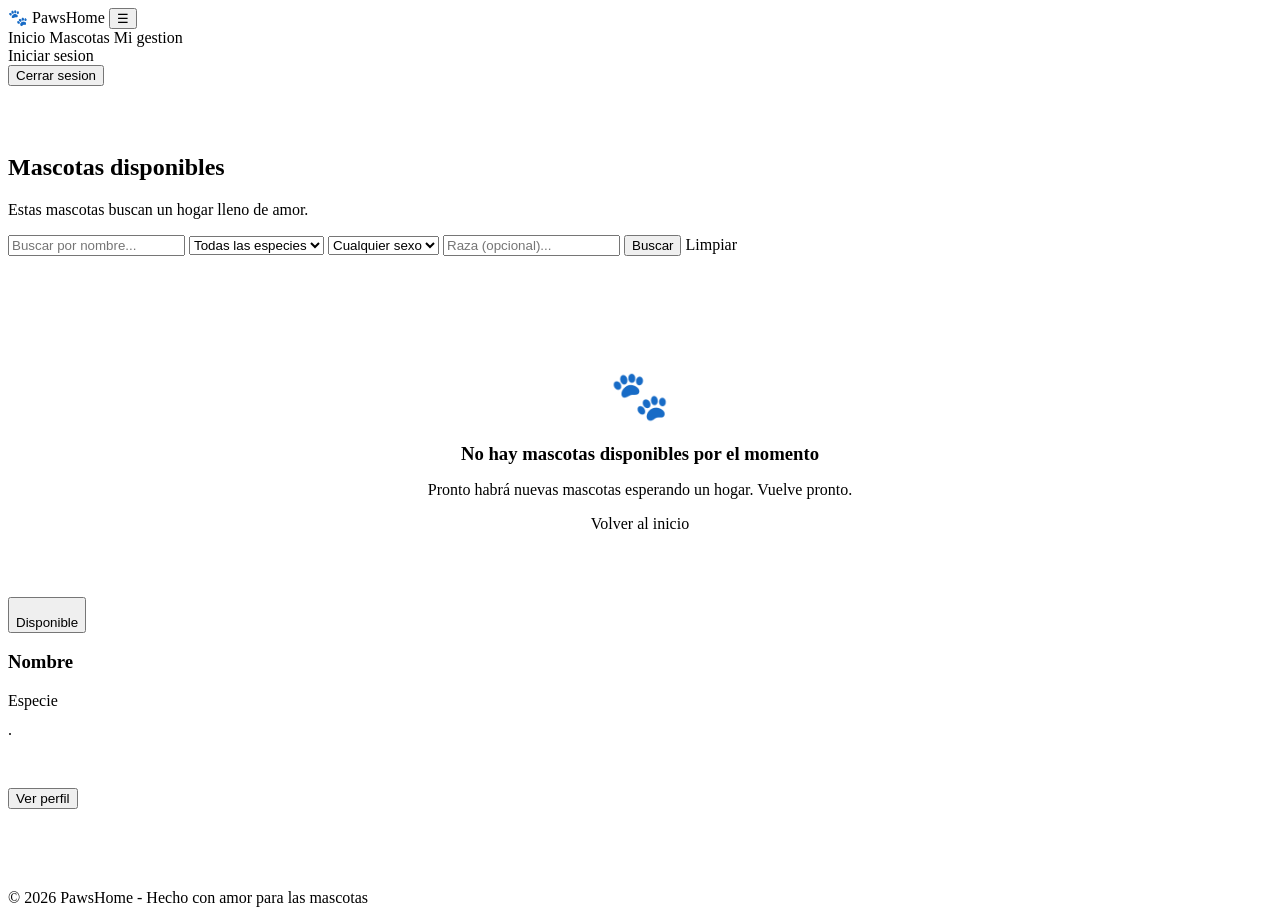
<file: pawshome/src/main/resources/templates/mascotas/listado-disponibles.html>
<!DOCTYPE html>
<html lang="es" xmlns:th="http://www.thymeleaf.org" xmlns:sec="http://www.thymeleaf.org/extras/spring-security">
<head>
    <meta charset="UTF-8">
    <meta name="viewport" content="width=device-width, initial-scale=1.0">
    <title>Mascotas disponibles | PawsHome</title>
    <link rel="stylesheet" th:href="@{/css/estilosGenerales.css}">
    <link rel="stylesheet" th:href="@{/css/inicio.css}">
</head>
<body class="pagina-inicio">

<nav class="barra-navegacion">
    <div class="contenedor navegacion-interior">
        <a class="marca" th:href="@{/}" aria-label="PawsHome">
            <span class="marca-icono" aria-hidden="true">🐾</span>
            <span>PawsHome</span>
        </a>
        <button class="boton-menu" type="button" aria-label="Abrir menu" aria-expanded="false" data-menu-toggle>☰</button>
        <div class="menu-navegacion" id="enlacesNavegacion">
            <div class="enlaces-centro">
                <a th:href="@{/}">Inicio</a>
                <a class="activo" th:href="@{/catalogo}">Mascotas</a>
                <a sec:authorize="hasRole('ADMINISTRADOR_REFUGIO')" th:href="@{/mascotas/gestion}">Mi gestion</a>
            </div>
            <div class="acciones-usuario">
                <a sec:authorize="isAnonymous()" th:href="@{/login}">Iniciar sesion</a>
                <form sec:authorize="isAuthenticated()" class="logout-form" th:action="@{/logout}" method="post">
                    <button class="boton boton-secundario boton-pequeno" type="submit">Cerrar sesion</button>
                </form>
            </div>
        </div>
    </div>
</nav>

<main>
    <section class="contenedor seccion mascotas-disponibles" style="padding-top: 3rem; padding-bottom: 4rem;">

        <div class="encabezado-seccion">
            <div>
                <h2>Mascotas disponibles</h2>
                <p>Estas mascotas buscan un hogar lleno de amor.</p>
            </div>
        </div>

        <!-- Formulario de búsqueda -->
        <form class="formulario-busqueda" th:action="@{/catalogo}" method="get">
            <input type="text"
                   name="nombre"
                   placeholder="Buscar por nombre..."
                   th:value="${filtro?.nombre}"
                   maxlength="50">
            <select name="especie">
                <option value="">Todas las especies</option>
                <option value="Perro"  th:selected="${filtro?.especie == 'Perro'}">Perro</option>
                <option value="Gato"   th:selected="${filtro?.especie == 'Gato'}">Gato</option>
                <option value="Conejo" th:selected="${filtro?.especie == 'Conejo'}">Conejo</option>
                <option value="Ave"    th:selected="${filtro?.especie == 'Ave'}">Ave</option>
                <option value="Otro"   th:selected="${filtro?.especie == 'Otro'}">Otro</option>
            </select>
            <select name="sexo">
                <option value="">Cualquier sexo</option>
                <option value="Macho"  th:selected="${filtro?.sexo == 'Macho'}">Macho</option>
                <option value="Hembra" th:selected="${filtro?.sexo == 'Hembra'}">Hembra</option>
            </select>
            <input type="text"
                   name="raza"
                   placeholder="Raza (opcional)..."
                   th:value="${filtro?.raza}"
                   maxlength="60">
            <button class="boton boton-primario" type="submit">Buscar</button>
            <a class="boton boton-secundario" th:href="@{/catalogo}">Limpiar</a>
        </form>

        <!-- Estado vacío -->
        <div th:if="${#lists.isEmpty(mascotas)}" style="text-align:center; padding: 4rem 1rem;">
            <p style="font-size: 3rem; margin-bottom: 1rem;">🐾</p>
            <h3 style="font-family: 'Lora', serif; margin-bottom: .5rem;">No hay mascotas disponibles por el momento</h3>
            <p style="color: var(--texto-suave);">Pronto habrá nuevas mascotas esperando un hogar. Vuelve pronto.</p>
            <a class="boton boton-secundario" th:href="@{/}" style="margin-top: 1.5rem;">Volver al inicio</a>
        </div>

        <!-- Cuadrícula de mascotas -->
        <div th:if="${!#lists.isEmpty(mascotas)}" class="cuadricula-mascotas">
            <article class="tarjeta-mascota" th:each="mascota : ${mascotas}">

                <button type="button"
                        class="foto-mascota foto-mascota-boton"
                        th:data-modal-open="'detalle-mascota-' + ${mascota.id}">
                    <img th:if="${mascota.imagenUrl != null and !mascota.imagenUrl.isBlank()}"
                         th:src="${mascota.imagenUrl}"
                         th:alt="${mascota.nombre}"
                         style="width:100%; height:100%; object-fit:cover;">
                    <div th:if="${mascota.imagenUrl == null or mascota.imagenUrl.isBlank()}"
                         style="width:100%; height:100%; display:flex; align-items:center; justify-content:center; background:var(--suave); font-size:3.5rem;">
                        <span th:text="${mascota.especie == 'Gato'} ? '🐱' : '🐶'" aria-hidden="true"></span>
                    </div>
                    <span class="estado">Disponible</span>
                </button>

                <div class="contenido-tarjeta">
                    <div class="nombre-especie">
                        <h3 th:text="${mascota.nombre}">Nombre</h3>
                        <span th:text="${mascota.especie}">Especie</span>
                    </div>
                    <p>
                        <span th:text="${mascota.raza != null and !mascota.raza.isBlank()} ? ${mascota.raza} + ' · ' : ''"></span><span th:text="${mascota.edadAproximada}"></span> · <span th:text="${mascota.sexo}"></span>
                    </p>
                    <p th:text="${mascota.descripcion}"
                       style="display:-webkit-box; -webkit-line-clamp:2; -webkit-box-orient:vertical; overflow:hidden; margin-top:.25rem;"></p>
                    <button type="button"
                            class="boton boton-primario"
                            th:data-modal-open="'detalle-mascota-' + ${mascota.id}"
                            style="display:inline-block; margin-top:.75rem; font-size:.85rem;">Ver perfil</button>
                </div>

                <dialog class="modal-detalle-mascota" th:id="'detalle-mascota-' + ${mascota.id}">
                    <div class="modal-detalle-contenido">
                        <button type="button"
                                class="modal-detalle-cerrar"
                                th:data-modal-close="'detalle-mascota-' + ${mascota.id}"
                                aria-label="Cerrar detalle">x</button>

                        <div class="modal-detalle-galeria"
                             th:data-modal-carousel="'detalle-mascota-' + ${mascota.id}">
                            <div class="modal-detalle-imagenes"
                                 th:if="${!#lists.isEmpty(mascota.imagenes)}">
                                <figure class="modal-detalle-slide"
                                        th:each="imagen, iter : ${mascota.imagenes}"
                                        th:classappend="${iter.index == 0} ? ' activo' : ''">
                                    <img th:src="${imagen.imagenUrl}"
                                         th:alt="${mascota.nombre} + ' foto ' + ${iter.index + 1}">
                                </figure>
                            </div>

                            <div class="modal-detalle-imagenes"
                                 th:if="${#lists.isEmpty(mascota.imagenes)}">
                                <figure class="modal-detalle-slide activo">
                                    <img th:if="${mascota.imagenUrl != null and !mascota.imagenUrl.isBlank()}"
                                         th:src="${mascota.imagenUrl}"
                                         th:alt="${mascota.nombre}">
                                    <div th:if="${mascota.imagenUrl == null or mascota.imagenUrl.isBlank()}"
                                         class="modal-detalle-fallback">
                                        <span th:text="${mascota.especie == 'Gato'} ? 'ðŸ±' : 'ðŸ¶'" aria-hidden="true"></span>
                                    </div>
                                </figure>
                            </div>

                            <div class="modal-detalle-controles"
                                 th:if="${!#lists.isEmpty(mascota.imagenes) and mascota.imagenes.size() > 1}">
                                <button type="button" data-modal-slide="prev" aria-label="Imagen anterior">&lt;</button>
                                <span data-modal-indicator>1 / 1</span>
                                <button type="button" data-modal-slide="next" aria-label="Imagen siguiente">&gt;</button>
                            </div>

                            <div class="modal-detalle-miniaturas"
                                 th:if="${!#lists.isEmpty(mascota.imagenes) and mascota.imagenes.size() > 1}">
                                <button type="button"
                                        th:each="imagen, iter : ${mascota.imagenes}"
                                        th:data-modal-thumb="${iter.index}"
                                        th:classappend="${iter.index == 0} ? 'activo' : ''"
                                        th:aria-label="'Ver foto ' + ${iter.index + 1}">
                                    <img th:src="${imagen.imagenUrl}" alt="">
                                </button>
                            </div>
                        </div>

                        <div class="modal-detalle-info">
                            <div class="modal-detalle-titulo">
                                <div>
                                    <h3 th:text="${mascota.nombre}">Nombre</h3>
                                    <p th:text="${mascota.especie}">Especie</p>
                                </div>
                                <span>Disponible</span>
                            </div>

                            <dl class="modal-detalle-datos">
                                <div>
                                    <dt>Raza</dt>
                                    <dd th:text="${mascota.raza != null and !mascota.raza.isBlank()} ? ${mascota.raza} : 'No especificada'">Raza</dd>
                                </div>
                                <div>
                                    <dt>Edad</dt>
                                    <dd th:text="${mascota.edadAproximada}">Edad</dd>
                                </div>
                                <div>
                                    <dt>Sexo</dt>
                                    <dd th:text="${mascota.sexo}">Sexo</dd>
                                </div>
                                <div>
                                    <dt>Publicado</dt>
                                    <dd th:text="${#temporals.format(mascota.fechaPublicacion, 'dd/MM/yyyy')}">Fecha</dd>
                                </div>
                            </dl>

                            <div class="modal-detalle-descripcion">
                                <h4>Descripcion</h4>
                                <p th:text="${mascota.descripcion}">Descripcion completa de la mascota.</p>
                            </div>
                        </div>
                    </div>
                </dialog>

            </article>
        </div>

    </section>
</main>

<footer><p>© 2026 PawsHome - Hecho con amor para las mascotas</p></footer>
<script th:src="@{/js/interacciones.js}"></script>
</body>
</html>
</file>
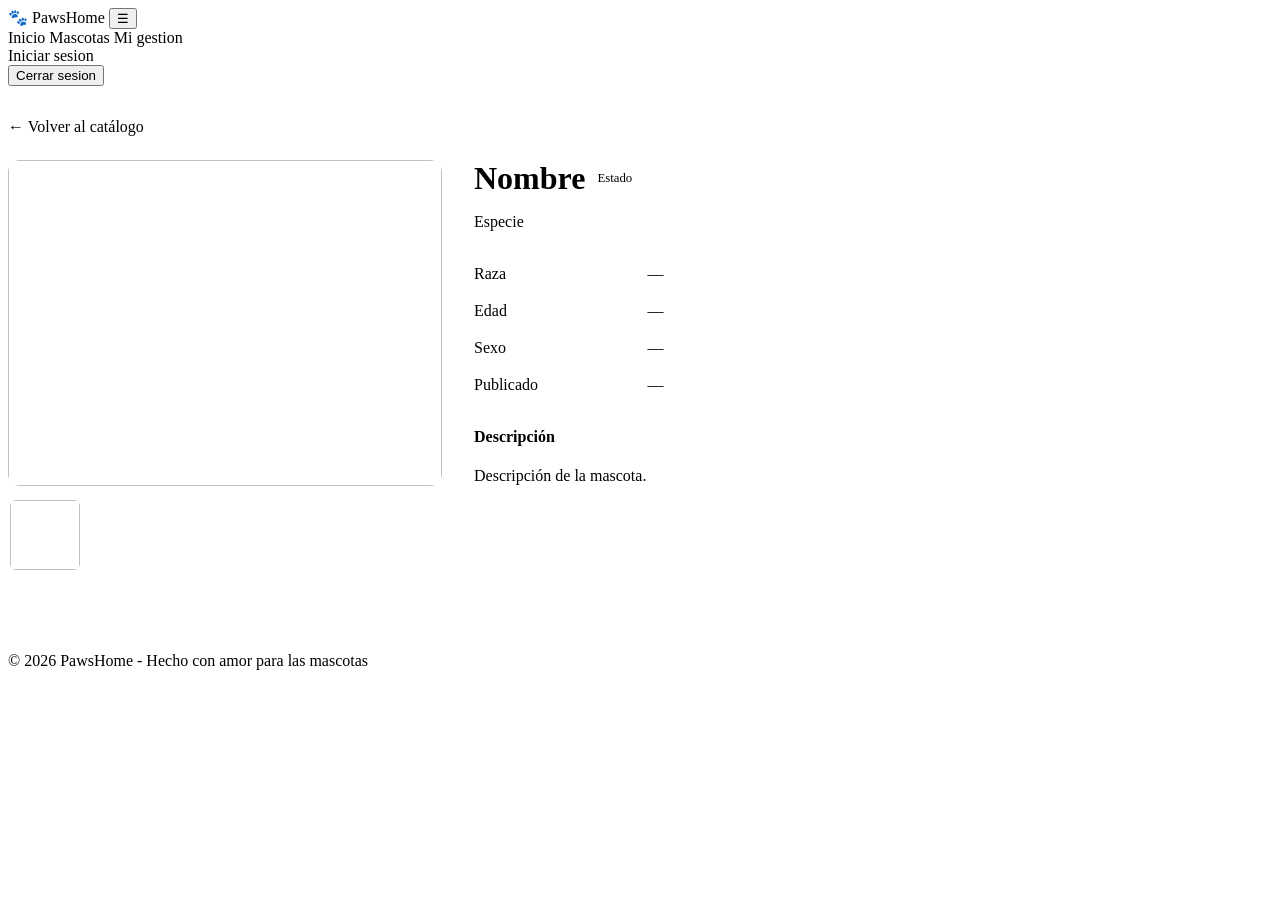
<file: pawshome/src/main/resources/templates/mascotas/perfil-mascota.html>
<!DOCTYPE html>
<html lang="es" xmlns:th="http://www.thymeleaf.org" xmlns:sec="http://www.thymeleaf.org/extras/spring-security">
<head>
    <meta charset="UTF-8">
    <meta name="viewport" content="width=device-width, initial-scale=1.0">
    <title th:text="${mascota.nombre} + ' | PawsHome'">Perfil de mascota | PawsHome</title>
    <link rel="stylesheet" th:href="@{/css/estilosGenerales.css}">
    <link rel="stylesheet" th:href="@{/css/inicio.css}">
</head>
<body class="pagina-inicio">

<nav class="barra-navegacion">
    <div class="contenedor navegacion-interior">
        <a class="marca" th:href="@{/}" aria-label="PawsHome">
            <span class="marca-icono" aria-hidden="true">🐾</span>
            <span>PawsHome</span>
        </a>
        <button class="boton-menu" type="button" aria-label="Abrir menu" aria-expanded="false" data-menu-toggle>☰</button>
        <div class="menu-navegacion" id="enlacesNavegacion">
            <div class="enlaces-centro">
                <a th:href="@{/}">Inicio</a>
                <a class="activo" th:href="@{/catalogo}">Mascotas</a>
                <a sec:authorize="hasRole('ADMINISTRADOR_REFUGIO')" th:href="@{/mascotas/gestion}">Mi gestion</a>
            </div>
            <div class="acciones-usuario">
                <a sec:authorize="isAnonymous()" th:href="@{/login}">Iniciar sesion</a>
                <form sec:authorize="isAuthenticated()" class="logout-form" th:action="@{/logout}" method="post">
                    <button class="boton boton-secundario boton-pequeno" type="submit">Cerrar sesion</button>
                </form>
            </div>
        </div>
    </div>
</nav>

<main>
    <section class="contenedor seccion" style="padding-top: 2rem; padding-bottom: 4rem; max-width: 900px;">

        <a th:href="@{/catalogo}" class="boton boton-secundario" style="display:inline-flex; align-items:center; gap:.4rem; margin-bottom:1.5rem;">
            ← Volver al catálogo
        </a>

        <div style="display:grid; grid-template-columns:1fr 1fr; gap:2rem; align-items:start;">

            <!-- Galería de imágenes -->
            <div>
                <!-- Imagen principal -->
                <div id="imagen-principal" style="border-radius:12px; overflow:hidden; aspect-ratio:4/3; background:var(--suave); margin-bottom:.75rem;">
                    <img th:if="${!#lists.isEmpty(imagenes)}"
                         th:id="'img-principal'"
                         th:src="${imagenes[0]}"
                         th:alt="${mascota.nombre}"
                         style="width:100%; height:100%; object-fit:cover; display:block;">
                    <div th:if="${#lists.isEmpty(imagenes)}"
                         style="width:100%; height:100%; display:flex; align-items:center; justify-content:center; font-size:5rem;">
                        <span th:text="${mascota.especie == 'Gato'} ? '🐱' : '🐶'" aria-hidden="true"></span>
                    </div>
                </div>

                <!-- Miniaturas -->
                <div th:if="${imagenes.size() > 1}"
                     style="display:flex; gap:.5rem; flex-wrap:wrap;">
                    <img th:each="url, iter : ${imagenes}"
                         th:src="${url}"
                         th:alt="${mascota.nombre} + ' foto ' + ${iter.index + 1}"
                         th:data-src="${url}"
                         onclick="document.getElementById('img-principal').src = this.dataset.src"
                         style="width:70px; height:70px; object-fit:cover; border-radius:8px; cursor:pointer; border:2px solid transparent; transition:border-color .2s;"
                         onmouseover="this.style.borderColor='var(--primario)'"
                         onmouseout="this.style.borderColor='transparent'">
                </div>
            </div>

            <!-- Información del perfil -->
            <div>
                <div style="display:flex; align-items:center; gap:.75rem; margin-bottom:.5rem;">
                    <h1 style="font-family:'Lora',serif; font-size:2rem; margin:0;" th:text="${mascota.nombre}">Nombre</h1>
                    <span class="estado" style="position:static; font-size:.8rem;"
                          th:text="${mascota.estadoDisponibilidad.name() == 'DISPONIBLE'} ? 'Disponible' :
                                    (mascota.estadoDisponibilidad.name() == 'EN_PROCESO' ? 'En proceso' : 'Adoptado')">
                        Estado
                    </span>
                </div>

                <p style="color:var(--texto-suave); font-size:1rem; margin-bottom:1.5rem;" th:text="${mascota.especie}">Especie</p>

                <table style="width:100%; border-collapse:collapse; margin-bottom:1.5rem;">
                    <tr style="border-bottom:1px solid var(--borde);">
                        <th style="text-align:left; padding:.6rem 0; color:var(--texto-suave); font-weight:500; width:40%;">Raza</th>
                        <td style="padding:.6rem 0;" th:text="${mascota.raza != null and !mascota.raza.isBlank()} ? ${mascota.raza} : 'No especificada'">—</td>
                    </tr>
                    <tr style="border-bottom:1px solid var(--borde);">
                        <th style="text-align:left; padding:.6rem 0; color:var(--texto-suave); font-weight:500;">Edad</th>
                        <td style="padding:.6rem 0;" th:text="${mascota.edadAproximada}">—</td>
                    </tr>
                    <tr style="border-bottom:1px solid var(--borde);">
                        <th style="text-align:left; padding:.6rem 0; color:var(--texto-suave); font-weight:500;">Sexo</th>
                        <td style="padding:.6rem 0;" th:text="${mascota.sexo}">—</td>
                    </tr>
                    <tr>
                        <th style="text-align:left; padding:.6rem 0; color:var(--texto-suave); font-weight:500;">Publicado</th>
                        <td style="padding:.6rem 0;" th:text="${#temporals.format(mascota.fechaPublicacion, 'dd/MM/yyyy')}">—</td>
                    </tr>
                </table>

                <h2 style="font-size:1rem; font-weight:600; margin-bottom:.5rem;">Descripción</h2>
                <p style="color:var(--texto-suave); line-height:1.7;" th:text="${mascota.descripcion}">Descripción de la mascota.</p>
            </div>

        </div>

    </section>
</main>

<footer><p>© 2026 PawsHome - Hecho con amor para las mascotas</p></footer>
<script th:src="@{/js/interacciones.js}"></script>
</body>
</html>
</file>
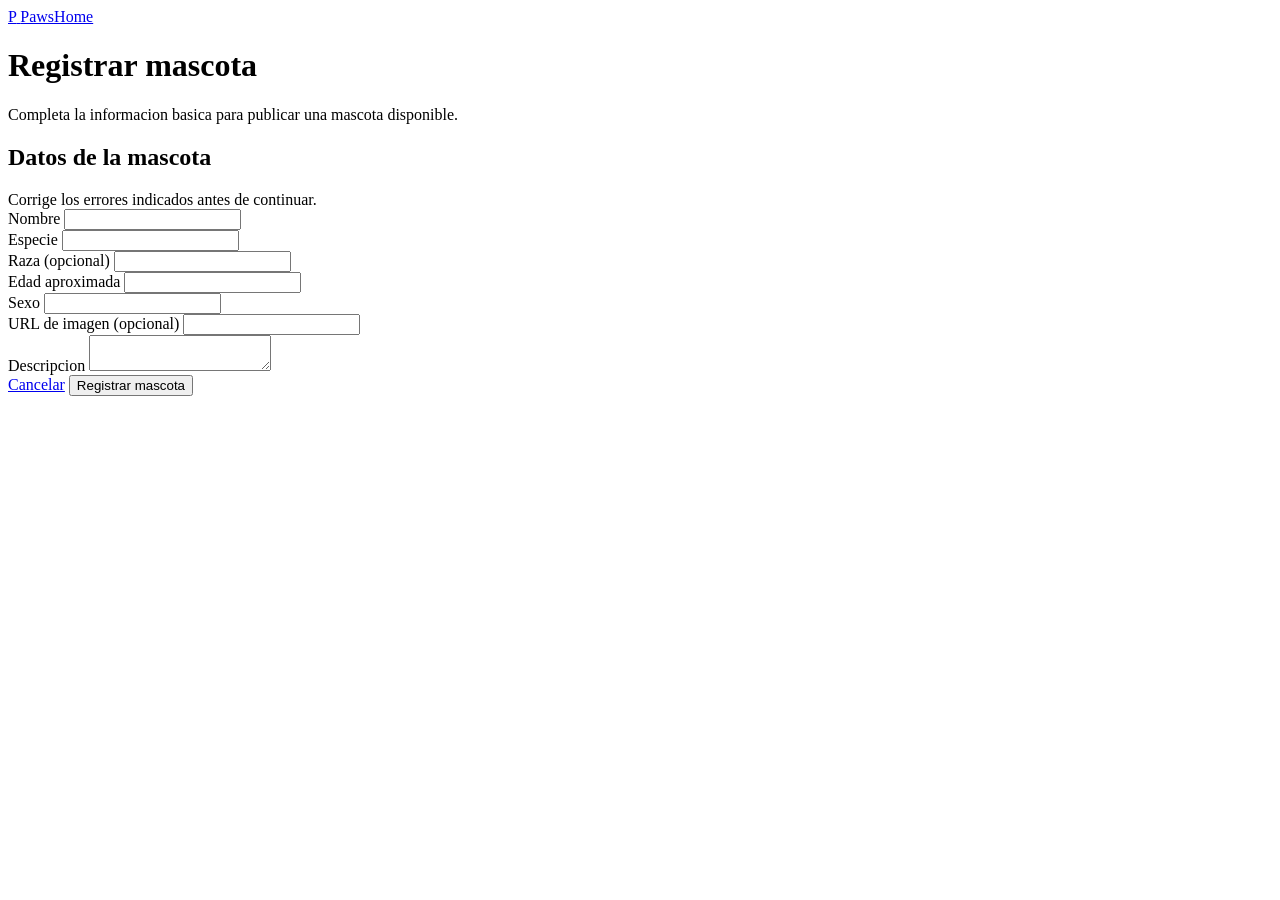
<file: pawshome/src/main/resources/templates/mascotas/registro-mascota.html>
<!DOCTYPE html>
<html lang="es" xmlns:th="http://www.thymeleaf.org">
<head>
    <meta charset="UTF-8">
    <meta name="viewport" content="width=device-width, initial-scale=1.0">
    <title>Registrar mascota | PawsHome</title>
    <link rel="stylesheet" th:href="@{/css/estilosGenerales.css}">
    <link rel="stylesheet" th:href="@{/css/registro-mascota.css}">
</head>
<body class="pagina-registro">
<main class="registro-contenedor">
    <header class="registro-encabezado">
        <a class="marca" href="#" aria-label="PawsHome">
            <span class="marca-icono" aria-hidden="true">P</span>
            <span>PawsHome</span>
        </a>
        <h1>Registrar mascota</h1>
        <p>Completa la informacion basica para publicar una mascota disponible.</p>
    </header>

    <!--
    Contrato esperado del backend:
    Model attribute: mascotaForm
    GET: /mascotas/nueva
    POST: /mascotas
    Vista: mascotas/registro-mascota
    -->
    <form class="tarjeta-formulario"
          th:action="@{/mascotas}"
          th:object="${mascotaForm}"
          method="post"
          novalidate>
        <h2>Datos de la mascota</h2>

        <div class="resumen-errores" th:if="${#fields.hasAnyErrors()}">
            Corrige los errores indicados antes de continuar.
        </div>

        <div class="rejilla-formulario">
            <div class="grupo-campo">
                <label for="nombre">Nombre</label>
                <input id="nombre"
                       type="text"
                       th:field="*{nombre}"
                       th:classappend="${#fields.hasErrors('nombre')} ? 'campo-invalido' : ''"
                       maxlength="80"
                       required>
                <span class="error-campo"
                      th:if="${#fields.hasErrors('nombre')}"
                      th:errors="*{nombre}"></span>
            </div>

            <div class="grupo-campo">
                <label for="especie">Especie</label>
                <input id="especie"
                       type="text"
                       th:field="*{especie}"
                       th:classappend="${#fields.hasErrors('especie')} ? 'campo-invalido' : ''"
                       maxlength="50"
                       required>
                <span class="error-campo"
                      th:if="${#fields.hasErrors('especie')}"
                      th:errors="*{especie}"></span>
            </div>

            <div class="grupo-campo">
                <label for="raza">Raza <span>(opcional)</span></label>
                <input id="raza"
                       type="text"
                       th:field="*{raza}"
                       th:classappend="${#fields.hasErrors('raza')} ? 'campo-invalido' : ''"
                       maxlength="80">
                <span class="error-campo"
                      th:if="${#fields.hasErrors('raza')}"
                      th:errors="*{raza}"></span>
            </div>

            <div class="grupo-campo">
                <label for="edadAproximada">Edad aproximada</label>
                <input id="edadAproximada"
                       type="text"
                       th:field="*{edadAproximada}"
                       th:classappend="${#fields.hasErrors('edadAproximada')} ? 'campo-invalido' : ''"
                       maxlength="50"
                       required>
                <span class="error-campo"
                      th:if="${#fields.hasErrors('edadAproximada')}"
                      th:errors="*{edadAproximada}"></span>
            </div>

            <div class="grupo-campo">
                <label for="sexo">Sexo</label>
                <input id="sexo"
                       type="text"
                       th:field="*{sexo}"
                       th:classappend="${#fields.hasErrors('sexo')} ? 'campo-invalido' : ''"
                       maxlength="20"
                       required>
                <span class="error-campo"
                      th:if="${#fields.hasErrors('sexo')}"
                      th:errors="*{sexo}"></span>
            </div>

            <div class="grupo-campo">
                <label for="imagenUrl">URL de imagen <span>(opcional)</span></label>
                <input id="imagenUrl"
                       type="text"
                       th:field="*{imagenUrl}"
                       th:classappend="${#fields.hasErrors('imagenUrl')} ? 'campo-invalido' : ''"
                       maxlength="255">
                <span class="error-campo"
                      th:if="${#fields.hasErrors('imagenUrl')}"
                      th:errors="*{imagenUrl}"></span>
            </div>

            <div class="grupo-campo grupo-campo-ancho">
                <label for="descripcion">Descripcion</label>
                <textarea id="descripcion"
                          th:field="*{descripcion}"
                          th:classappend="${#fields.hasErrors('descripcion')} ? 'campo-invalido' : ''"
                          required></textarea>
                <span class="error-campo"
                      th:if="${#fields.hasErrors('descripcion')}"
                      th:errors="*{descripcion}"></span>
            </div>
        </div>

        <div class="acciones-registro">
            <!-- TODO: definir la ruta de cancelacion cuando se integre el controlador -->
            <a class="boton boton-secundario" href="#">Cancelar</a>
            <button class="boton boton-primario" type="submit">Registrar mascota</button>
        </div>
    </form>

</main>
</body>
</html>
</file>
